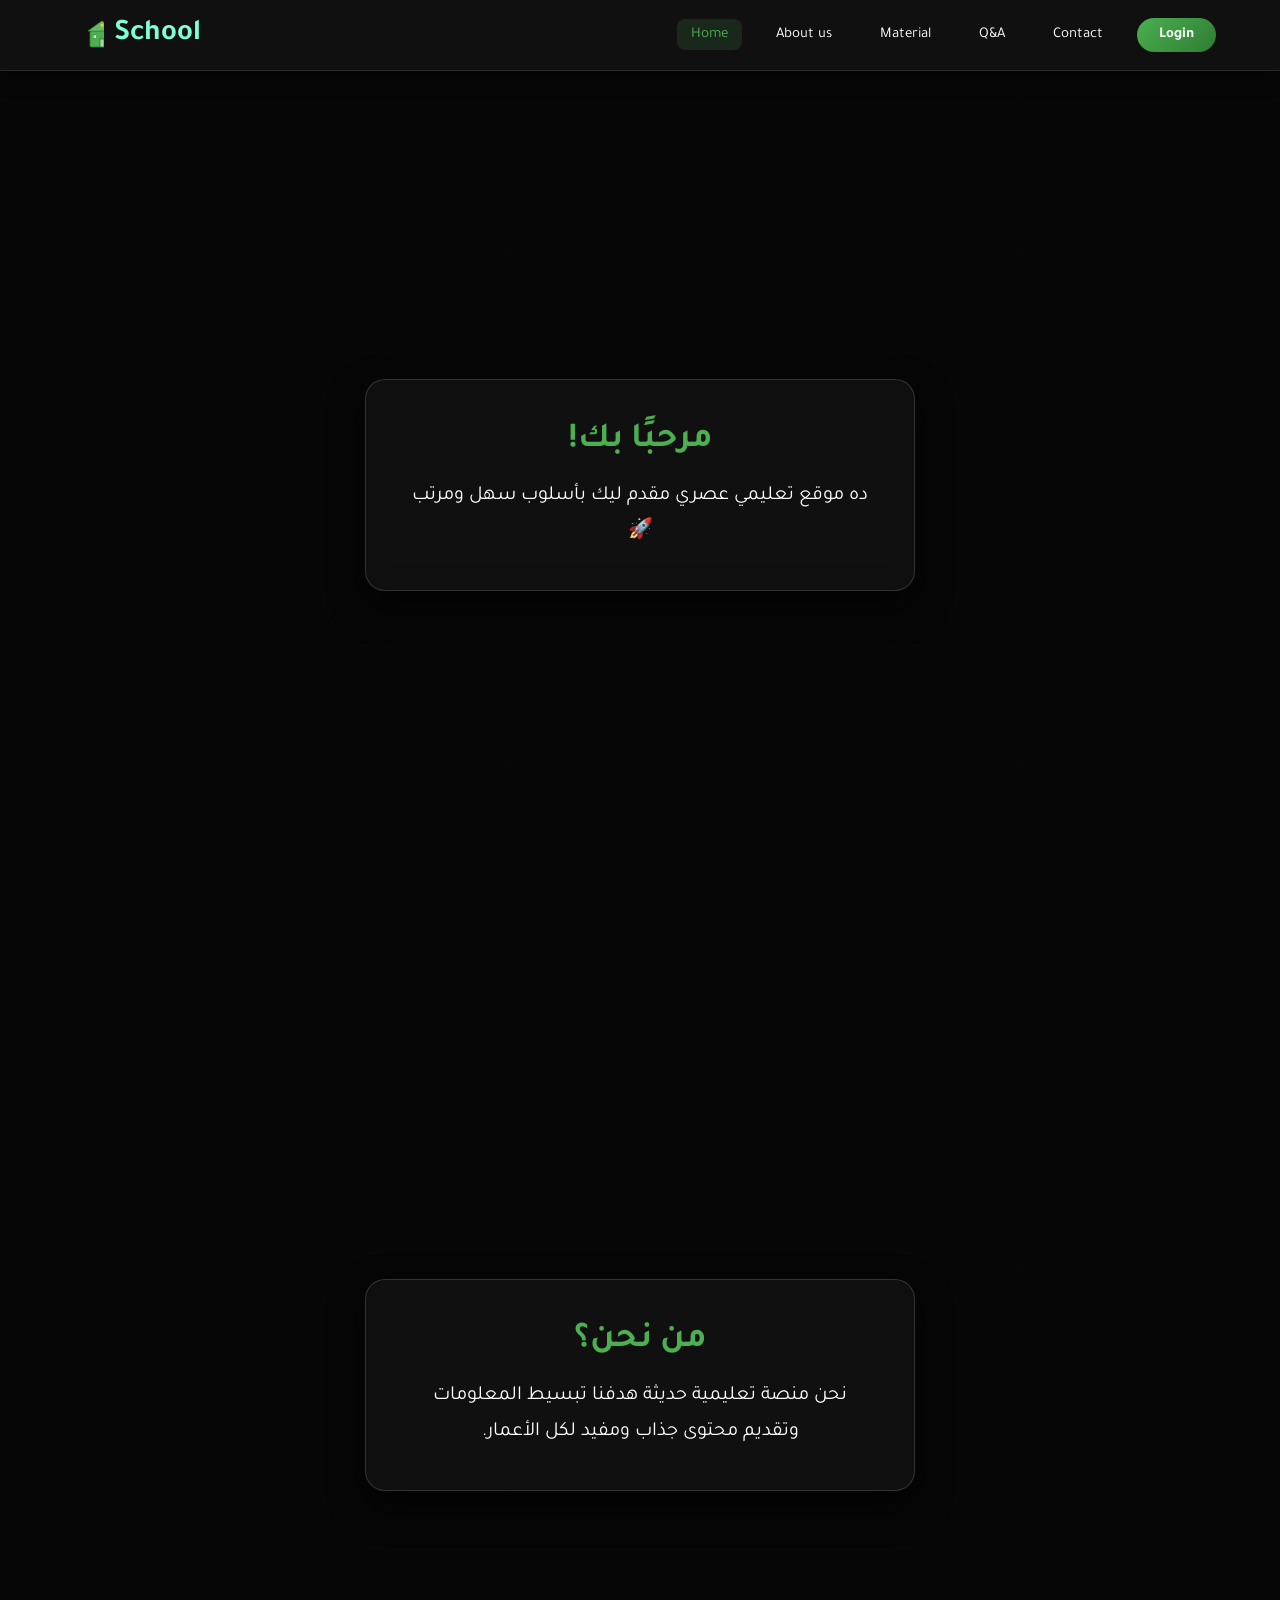
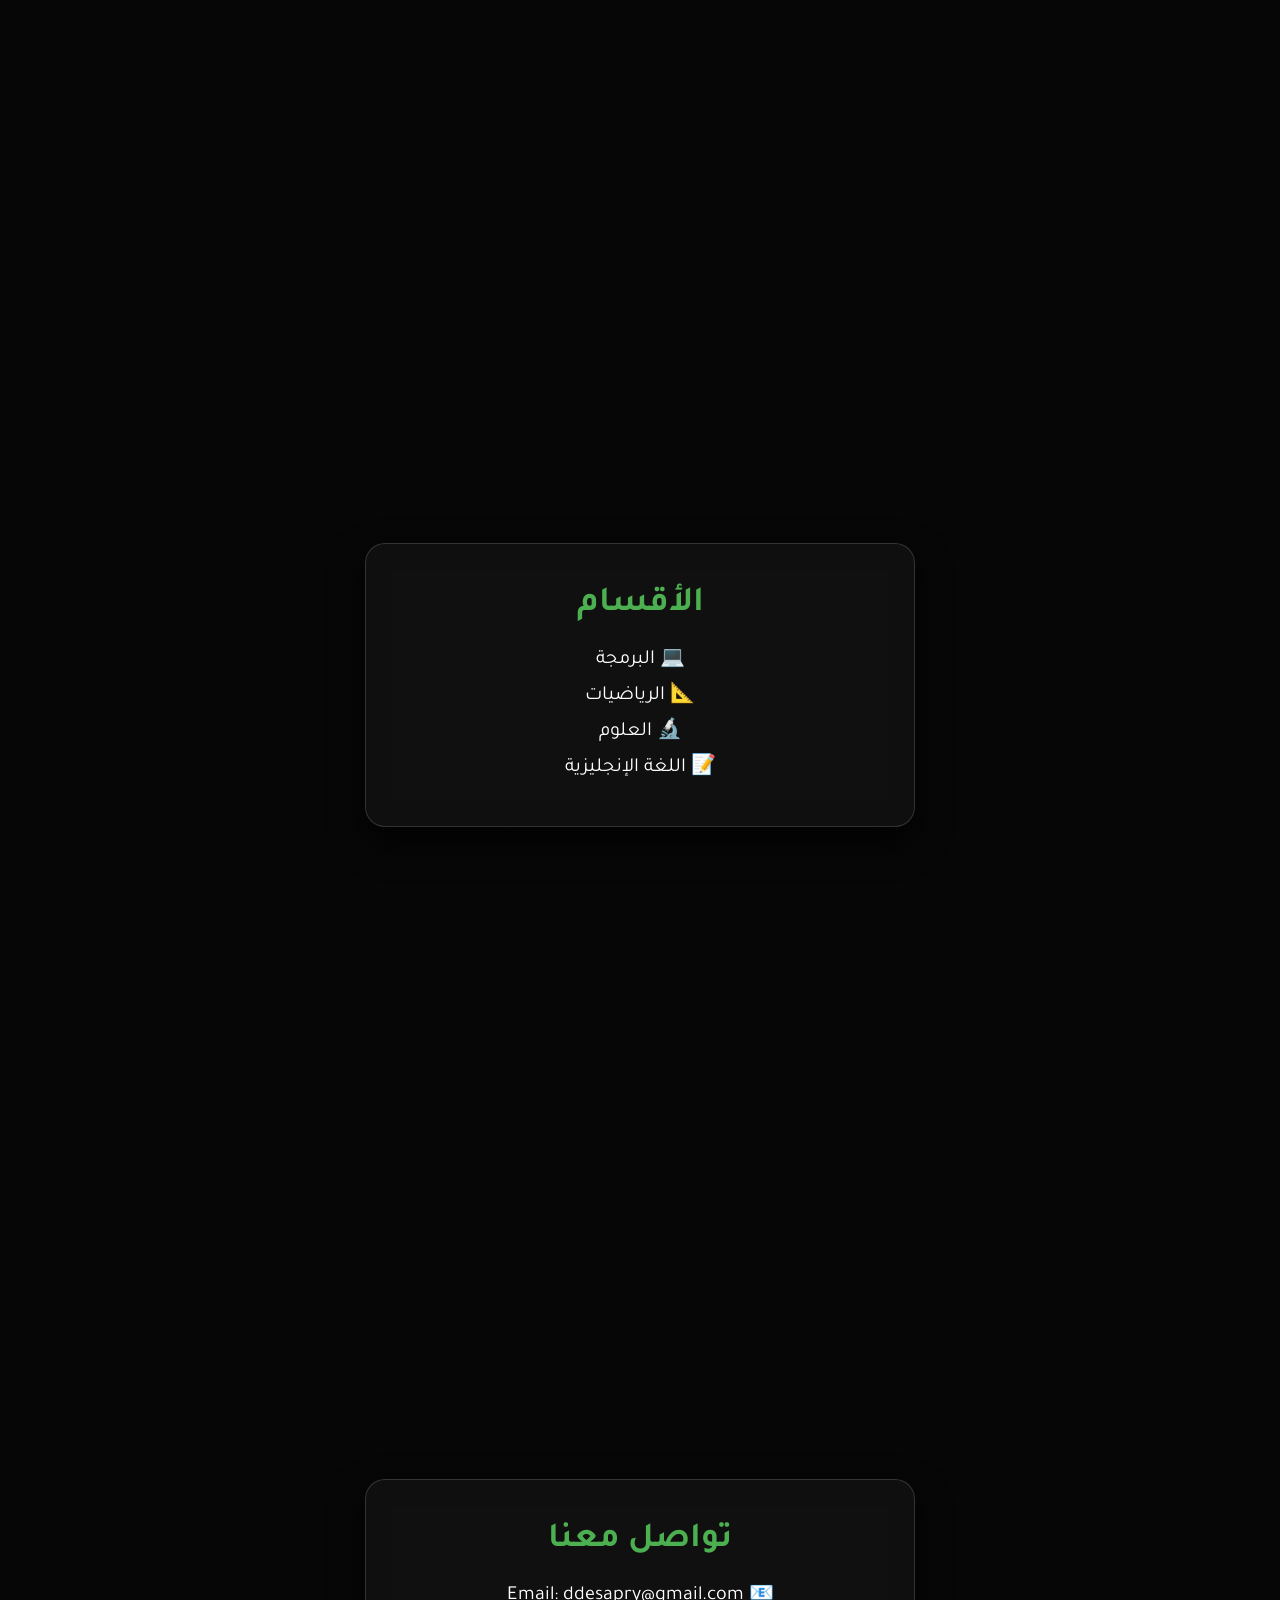
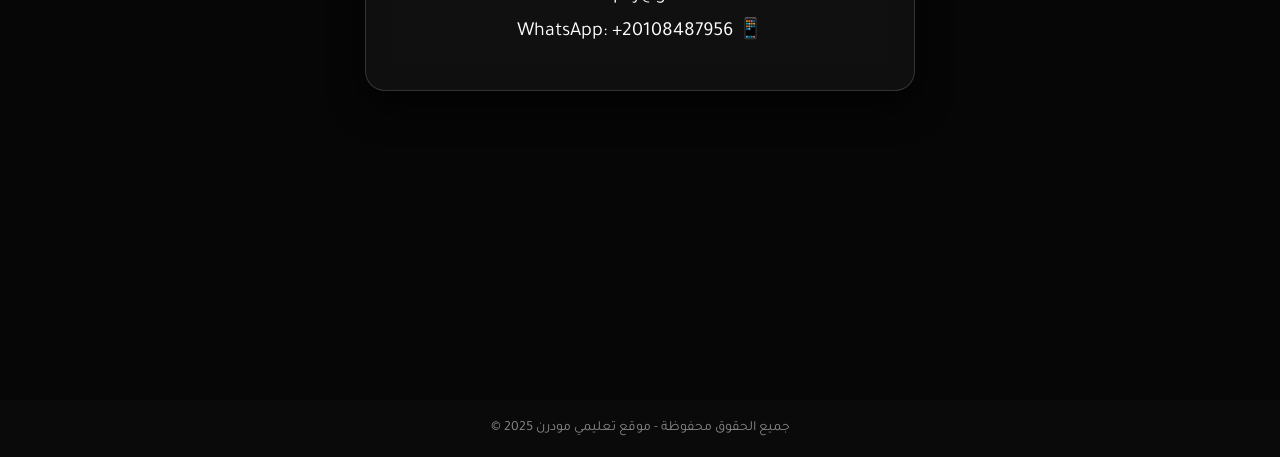
<file: index.html>
<!DOCTYPE html>
<html>
<head>
    <meta name="viewport" content="width=device-width, initial-scale=1.0" />
    <script defer src="index.js"></script>
    <link rel="stylesheet" href="index.css" />
    <link
      href="https://fonts.googleapis.com/css?family=Open+Sans:300,400,700&display=swap"
      rel="stylesheet"
    />
    
    <title>Amir Academy (test)</title>
    <link rel="icon" type="d:\for test git\images (1).jpg" href="images (1).jpg" /> 
  </head>
  
  <body>
 
    <nav>
      <div class="container nav-wrapper">
          <div class="brand">
            <svg xmlns="http://www.w3.org/2000/svg" viewBox="0 0 10 100" width="100" height="100">
              <!-- جسم المدرسة -->
              <rect x="20" y="40" width="60" height="40" fill="#4CAF50" stroke="#2E7D32" stroke-width="2" rx="4" />
              
              <!-- السقف -->
              <polygon points="50,15 15,40 85,40" fill="#66BB6A" stroke="#388E3C" stroke-width="2"/>
              
              <!-- الباب -->
              <rect x="45" y="60" width="10" height="20" fill="#A5D6A7" stroke="#1B5E20" stroke-width="1.5"/>
              
              <!-- شبابيك -->
              <rect x="28" y="50" width="8" height="8" fill="#C8E6C9" stroke="#2E7D32" stroke-width="1"/>
              <rect x="64" y="50" width="8" height="8" fill="#C8E6C9" stroke="#2E7D32" stroke-width="1"/>
            
              <!-- جرس المدرسة -->
              <circle cx="50" cy="25" r="3" fill="#FDD835" stroke="#FBC02D" stroke-width="1"/>
            
              <!-- قاعدة الجرس -->
              <line x1="50" y1="28" x2="50" y2="32" stroke="#FBC02D" stroke-width="2"/>
            </svg>
            
              
              <span class="a87"><h2>School</h2></span>
          </div>
          <div class="hamburger">
              <span></span>
              <span></span>
              <span></span>
          </div>
          <ul class="nav-list">
              <li class="active">
                  <a href="#">Home</a>
              </li>
              <li><a href="#">About us</a></li>
              <li>
                  <a href="#">Material</a>
                  <ul class="dropdown-list">
                      <li><a href="#">Mathmatics</a></li>
                      <li><a href="#">Science</a></li>
                      <li><a href="#">Physics</a></li>
                      <li><a href="#">Chemistry</a></li>
                      <li><a href="#">CS</a></li>
                      <li><a href="#">English</a></li>
                  </ul>
              </li>
              <li><a href="#">Q&A</a></li>
              <li><a href="#">Contact</a></li>
           <li>
    <a href="login (2).html" target="_blank" class="btn" style="text-decoration: none; display: inline-block; text-align: center;">Login</a>
</li>
          </ul>
      </div>
    </nav>

    <script src="index.js"></script>
    
     <!-- end of nav-->
 
 
 
 
    <!--start of site -->
  
  <section id="home">
    <div class="home-content">
      <h2>مرحبًا بك!</h2>
      <p>ده موقع تعليمي عصري مقدم ليك بأسلوب سهل ومرتب 🚀</p>
    </div>
  </section>
  
  
  <section id="about">
   <div class="about-content">
    <h2>من نحن؟</h2>
    <p>نحن منصة تعليمية حديثة هدفنا تبسيط المعلومات وتقديم محتوى جذاب ومفيد لكل الأعمار.</p>
   </div>
  </section>

  <section id="sections">
  <div class="sections-content">
    <h2>الأقسام</h2>
    <ul>
      <li>💻 البرمجة</li>
      <li>📐 الرياضيات</li>
      <li>🔬 العلوم</li>
      <li>📝 اللغة الإنجليزية</li>
    </ul>
  </div>  
  </section>

  <section id="contact">
    <div class="contact-content">
    <h2>تواصل معنا</h2>
    <p>📧 Email: ddesapry@gmail.com</p>
    <p>📱 WhatsApp: +20108487956</p>
</div>  
</section>

  <footer>
    &copy; 2025 جميع الحقوق محفوظة - موقع تعليمي مودرن
  </footer>
 <!-- st of nav-->
  
 
  
   
  </body>
  </html>
</file>
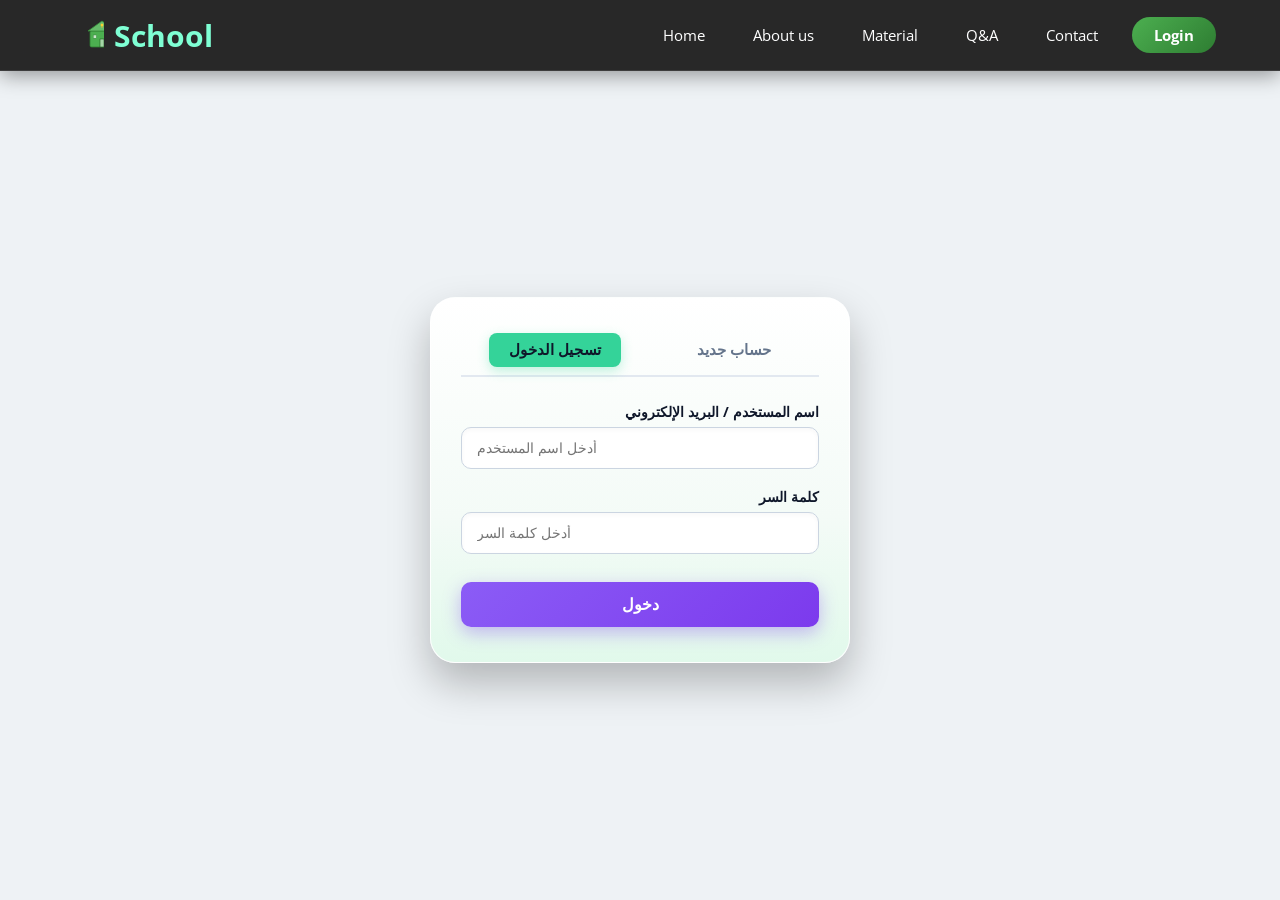
<file: login (2).html>
<!DOCTYPE html>
<html lang="en" dir="ltr">
<head>
    <meta charset="UTF-8" />
    <meta name="viewport" content="width=device-width, initial-scale=1.0" />
    <title>School - Login / Sign Up</title>
    <link rel="stylesheet" href="index.css" />
    <link href="https://fonts.googleapis.com/css?family=Open+Sans:300,400,700&display=swap" rel="stylesheet" />
    <style>
        /* خلفية السحاب الناصعة */
        body {
            background: #eef2f5 url('https://images.unsplash.com/photo-1534088568595-a066f410bcda?q=80&w=1000&auto=format&fit=crop') no-repeat center center fixed !important;
            background-size: cover !important;
            min-height: 100vh;
            margin: 0;
            display: flex;
            flex-direction: column;
            font-family: 'Open Sans', sans-serif;
        }

        /* حاوية تتوسط الشاشة */
        .wrapper {
            flex: 1;
            display: flex;
            justify-content: center;
            align-items: center;
            padding-top: 80px;
            padding-bottom: 20px;
        }

        /* الكارت المودرن بتدرج ناعم ومريح للعين */
        .auth-container {
            width: 420px;
            max-width: 90%;
            background: linear-gradient(180deg, #ffffff 0%, #f4fbf7 60%, #e1f9eb 100%) !important;
            padding: 35px 30px;
            border-radius: 25px;
            box-shadow: 0 20px 40px rgba(0, 0, 0, 0.25);
            border: 1px solid rgba(255, 255, 255, 0.9);
        }

        /* التبويبات العلوية */
        .auth-tabs {
            display: flex;
            justify-content: space-around;
            margin-bottom: 25px;
            border-bottom: 2px solid #e2e8f0;
            padding-bottom: 8px;
        }

        .auth-tab-btn {
            background: none;
            border: none;
            padding: 8px 20px;
            font-size: 15px;
            font-weight: 700;
            cursor: pointer;
            color: #64748b;
            transition: all 0.3s ease;
            border-radius: 8px;
        }

        .auth-tab-btn.active {
            color: #0f172a;
            background: #34d399;
            box-shadow: 0 4px 12px rgba(52, 211, 153, 0.3);
        }

        /* الحقول والعناوين بألوان واضحة جداً */
        .form-group {
            margin-bottom: 18px;
            display: flex;
            flex-direction: column;
            text-align: right;
        }

        .form-group label {
            margin-bottom: 6px;
            font-weight: 700;
            color: #0f172a; /* لون داكن وواضح لقراءة مريحة */
            font-size: 14px;
        }

        .form-group input {
            padding: 12px 15px;
            border: 1.5px solid #cbd5e1;
            background: #ffffff;
            border-radius: 10px;
            font-size: 14px;
            outline: none;
            color: #0f172a;
            box-shadow: inset 0 2px 4px rgba(0, 0, 0, 0.03);
            transition: all 0.3s ease;
        }

        .form-group input:focus {
            border-color: #10b981;
            box-shadow: 0 0 0 3px rgba(16, 185, 129, 0.2);
        }

        /* رقم الهاتف */
        .phone-input-group {
            display: flex;
            direction: ltr;
        }

        .phone-prefix {
            background: #f1f5f9;
            padding: 12px 14px;
            border: 1.5px solid #cbd5e1;
            border-right: none;
            border-radius: 10px 0 0 10px;
            font-weight: 700;
            color: #0f172a;
        }

        .phone-input-group input {
            border-radius: 0 10px 10px 0;
            flex: 1;
        }

        /* زر الإرسال البنفسجي المودرن */
        .auth-submit-btn {
            width: 100%;
            background: linear-gradient(135deg, #8b5cf6, #7c3aed);
            color: #ffffff;
            padding: 13px;
            border: none;
            border-radius: 10px;
            font-size: 16px;
            font-weight: 700;
            cursor: pointer;
            margin-top: 10px;
            box-shadow: 0 6px 18px rgba(124, 58, 237, 0.35);
            transition: all 0.3s ease;
        }

        .auth-submit-btn:hover {
            transform: translateY(-2px);
            box-shadow: 0 8px 22px rgba(124, 58, 237, 0.5);
        }

        .error-msg {
            color: #ef4444;
            font-size: 12px;
            margin-top: 4px;
            display: none;
        }

        .hidden {
            display: none !important;
        }
    </style>
</head>
<body>

    <!-- نفس النافبار LTR زي الموقع الرئيسي -->
    <nav>
      <div class="container nav-wrapper">
          <div class="brand">
            <svg xmlns="http://www.w3.org/2000/svg" viewBox="0 0 10 100" width="100" height="100">
              <rect x="20" y="40" width="60" height="40" fill="#4CAF50" stroke="#2E7D32" stroke-width="2" rx="4" />
              <polygon points="50,15 15,40 85,40" fill="#66BB6A" stroke="#388E3C" stroke-width="2"/>
              <rect x="45" y="60" width="10" height="20" fill="#A5D6A7" stroke="#1B5E20" stroke-width="1.5"/>
              <rect x="28" y="50" width="8" height="8" fill="#C8E6C9" stroke="#2E7D32" stroke-width="1"/>
              <rect x="64" y="50" width="8" height="8" fill="#C8E6C9" stroke="#2E7D32" stroke-width="1"/>
              <circle cx="50" cy="25" r="3" fill="#FDD835" stroke="#FBC02D" stroke-width="1"/>
              <line x1="50" y1="28" x2="50" y2="32" stroke="#FBC02D" stroke-width="2"/>
            </svg>
            <span class="a87"><h2>School</h2></span>
          </div>
          <div class="hamburger">
              <span></span>
              <span></span>
              <span></span>
          </div>
          <ul class="nav-list">
              <li><a href="index.html">Home</a></li>
              <li><a href="index.html#about">About us</a></li>
              <li>
                  <a href="#">Material</a>
                  <ul class="dropdown-list">
                      <li><a href="#">Mathmatics</a></li>
                      <li><a href="#">Science</a></li>
                      <li><a href="#">Physics</a></li>
                      <li><a href="#">Chemistry</a></li>
                      <li><a href="#">CS</a></li>
                      <li><a href="#">English</a></li>
                  </ul>
              </li>
              <li><a href="index.html#sections">Q&A</a></li>
              <li><a href="index.html#contact">Contact</a></li>
              <li class="active">
                  <a href="login (2).html" class="btn" style="text-decoration: none;">Login</a>
              </li>
          </ul>
      </div>
    </nav>

    <!-- المربع في نص الشاشة بالضبط -->
    <div class="wrapper">
        <div class="auth-container">
            <div class="auth-tabs">
                <button class="auth-tab-btn active" id="loginTabBtn" onclick="switchTab('login')">تسجيل الدخول</button>
                <button class="auth-tab-btn" id="signupTabBtn" onclick="switchTab('signup')">حساب جديد</button>
            </div>

            <!-- فورم الدخول -->
            <form id="loginForm">
                <div class="form-group">
                    <label>اسم المستخدم / البريد الإلكتروني</label>
                    <input type="text" id="loginUsername" required placeholder="أدخل اسم المستخدم">
                </div>
                <div class="form-group">
                    <label>كلمة السر</label>
                    <input type="password" id="loginPassword" required placeholder="أدخل كلمة السر">
                </div>
                <button type="submit" class="auth-submit-btn">دخول</button>
            </form>

            <!-- فورم حساب جديد -->
            <form id="signupForm" class="hidden">
                <div class="form-group">
                    <label>الاسم الأول</label>
                    <input type="text" id="firstName" required placeholder="مثال: أمير">
                </div>
                <div class="form-group">
                    <label>اسم العائلة</label>
                    <input type="text" id="lastName" required placeholder="مثال: محمد">
                </div>
                <div class="form-group">
                    <label>رقم الهاتف (مصر)</label>
                    <div class="phone-input-group">
                        <span class="phone-prefix">+20</span>
                        <input type="text" id="phone" maxlength="10" required placeholder="10xxxxxxxx">
                    </div>
                    <span class="error-msg" id="phoneError">10 أرقام فقط بعد +20</span>
                </div>
                <div class="form-group">
                    <label>حساب Gmail</label>
                    <input type="email" id="email" required placeholder="example@gmail.com">
                    <span class="error-msg" id="emailError">يجب أن ينتهي بـ @gmail.com</span>
                </div>
                <div class="form-group">
                    <label>كلمة السر</label>
                    <input type="password" id="signupPassword" required placeholder="حروف و ارقام فقط">
                    <span class="error-msg" id="passError">حروف كبيرة وصغيرة وأرقام (8 خانات)</span>
                </div>
                <button type="submit" class="auth-submit-btn">إنشاء الحساب</button>
            </form>
        </div>
    </div>

    <script src="login.js"></script>
    <script src="index.js"></script>
</body>
</html>
</file>
<file: index.css>
/* ==================== GENERAL STYLES ==================== */
@import url('https://fonts.googleapis.com/css2?family=Tajawal:wght@400;700&display=swap');

* {
    padding: 0;
    margin: 0;
    box-sizing: border-box;
    -webkit-font-smoothing: antialiased;
}

:root {
    --primary: #4CAF50;
    --primary-dark: #2E7D32;
    --dark: #121212;
    --pure: #fff;
}

body {
    font-family: 'Tajawal', sans-serif;
    background: var(--dark);
    color: var(--pure);
}

/* ==================== SECTIONS STYLES ==================== */
section {
    width: 100%;
    min-height: 100vh;
    display: flex;
    align-items: center;
    justify-content: center;
    background-size: cover;
    background-position: center;
    background-repeat: no-repeat;
    padding-top: 70px; /* عشان الـ Navbar */
}

/* 1. الرئيسية - مدرّج وجامعة */
#home {
    background-image: linear-gradient(rgba(0, 0, 0, 0.65), rgba(0, 0, 0, 0.65)), 
                      url('https://images.unsplash.com/photo-1541829070764-84a7d30dd3f3?q=80&w=1920&auto=format&fit=crop');
}

/* 2. من نحن - مكتبة وكتب */
#about {
    background-image: linear-gradient(rgba(0, 0, 0, 0.65), rgba(0, 0, 0, 0.65)), 
                      url('https://images.unsplash.com/photo-1497633762265-9d179a990aa6?q=80&w=1920&auto=format&fit=crop');
}

/* 3. الأقسام - شاشات وبرمجة ودراسة */
#sections {
    background-image: linear-gradient(rgba(0, 0, 0, 0.65), rgba(0, 0, 0, 0.65)), 
                      url('https://images.unsplash.com/photo-1516321318423-f06f85e504b3?q=80&w=1920&auto=format&fit=crop');
}

/* 4. تواصل معنا - تكنولوجيا ودعم */
#contact {
    background-image: linear-gradient(rgba(0, 0, 0, 0.65), rgba(0, 0, 0, 0.65)), 
                      url('https://images.unsplash.com/photo-1423666639041-f56000c27a9a?q=80&w=1920&auto=format&fit=crop');
}

/* كروت النصوص في المنتصف تماماً */
.home-content, .about-content, .sections-content, .contact-content {
    background: rgba(18, 18, 18, 0.85);
    padding: 40px;
    border-radius: 20px;
    color: #ffffff;
    text-align: center;
    direction: rtl;
    backdrop-filter: blur(10px);
    border: 1px solid rgba(255, 255, 255, 0.15);
    box-shadow: 0 15px 35px rgba(0, 0, 0, 0.7);
    width: 90%;
    max-width: 550px;
    margin: 0 auto;
}

.home-content h2, .about-content h2, .sections-content h2, .contact-content h2 {
    font-size: 2.2rem;
    margin-bottom: 15px;
    color: var(--primary);
}

.home-content p, .about-content p, .sections-content li, .contact-content p {
    font-size: 1.25rem;
    line-height: 1.8;
}

.sections-content ul {
    list-style: none;
    padding: 0;
}

footer {
    text-align: center;
    padding: 20px;
    background: #0a0a0a;
    color: #888;
    font-size: 14px;
}

/* ==================== NAVBAR ==================== */
nav {
    position: fixed;
    top: 0;
    left: 0;
    width: 100%;
    z-index: 1000;
    background: rgba(18, 18, 18, 0.9);
    backdrop-filter: blur(12px);
    box-shadow: 0 4px 20px rgba(0, 0, 0, 0.4);
    border-bottom: 1px solid rgba(255, 255, 255, 0.1);
}

.container {
    width: 1152px;
    max-width: 90%;
    margin: 0 auto;
}

.nav-wrapper {
    display: flex;
    align-items: center;
    justify-content: space-between;
    height: 70px;
}

.brand {
    display: flex;
    align-items: center;
    gap: 10px;
}

.brand svg {
    height: 40px;
    width: 40px;
}

.a87 {
    color: aquamarine;
    font-size: 20px;
    font-weight: bold;
}

.nav-list {
    list-style-type: none;
    display: flex;
    align-items: center;
    gap: 20px;
}

.nav-list li {
    position: relative;
}

.nav-list li a {
    color: var(--pure);
    text-decoration: none;
    font-size: 15px;
    padding: 8px 14px;
    border-radius: 8px;
    transition: all 0.3s ease;
}

.nav-list li a:hover, .nav-list li.active a {
    color: var(--primary);
    background: rgba(76, 175, 80, 0.15);
}

.btn {
    background: linear-gradient(135deg, #4CAF50, #2E7D32) !important;
    color: var(--pure) !important;
    padding: 8px 22px !important;
    font-size: 14px;
    font-weight: bold;
    border-radius: 25px !important;
}
/* إخفاء القائمة المنسدلة افتراضياً */
.dropdown-list {
    list-style-type: none;
    background: rgba(25, 25, 25, 0.95);
    backdrop-filter: blur(10px);
    padding: 10px 0;
    position: absolute;
    top: 100%;
    left: 50%;
    transform: translateX(-50%) translateY(15px);
    width: 160px;
    border-radius: 10px;
    box-shadow: 0 10px 25px rgba(0, 0, 0, 0.5);
    border: 1px solid rgba(255, 255, 255, 0.1);
    opacity: 0;
    visibility: hidden;
    pointer-events: none;
    transition: all 0.3s ease;
}

.dropdown-list li {
    margin: 3px 0;
    text-align: center;
}

.dropdown-list li a {
    color: #e0e0e0 !important;
    display: block;
    padding: 8px 12px;
    border-radius: 6px;
    font-size: 14px;
}

.dropdown-list li a:hover {
    background: var(--primary) !important;
    color: #fff !important;
}

/* إظهار القائمة المنسدلة عند الوقوف بالماوس فقط */
.nav-list li:hover .dropdown-list {
    opacity: 1;
    visibility: visible;
    pointer-events: auto;
    transform: translateX(-50%) translateY(5px);
}

/* القائمة الجانبية للشاشات الصغيرة */
@media (max-width: 768px) {
    .hamburger {
        display: flex;
        flex-direction: column;
        justify-content: space-between;
        width: 28px;
        height: 20px;
        cursor: pointer;
    }

    .hamburger span {
        width: 100%;
        height: 3px;
        background-color: var(--pure);
        border-radius: 3px;
    }

    .nav-list {
        position: fixed;
        right: -100%;
        top: 0;
        width: 75%;
        max-width: 300px;
        height: 100vh;
        background: rgba(18, 18, 18, 0.98);
        backdrop-filter: blur(15px);
        flex-direction: column;
        justify-content: center;
        align-items: center;
        gap: 20px;
        box-shadow: -10px 0 30px rgba(0, 0, 0, 0.7);
        transition: right 0.4s ease;
        padding: 50px 0;
    }

    .nav-list.active {
        right: 0;
    }

    .dropdown-list {
        position: static;
        opacity: 1;
        visibility: visible;
        pointer-events: auto;
        transform: none;
        width: 100%;
        box-shadow: none;
        background: rgba(255, 255, 255, 0.05);
        display: none;
    }

    .nav-list li:hover .dropdown-list {
        display: block;
        transform: none;
    }
}
@media (max-width: 768px) {
    .hamburger {
        display: flex !important;
        flex-direction: column;
        justify-content: space-between;
        width: 30px;
        height: 22px;
        cursor: pointer;
        z-index: 1002; /* عشان يكون فوق كل حاجة ويتداس عليه بسهولة */
    }

    .hamburger span {
        width: 100%;
        height: 3px;
        background-color: #ffffff;
        border-radius: 3px;
        transition: all 0.3s ease;
    }

    .nav-list {
        position: fixed;
        right: -100%;
        top: 0;
        width: 75%;
        max-width: 300px;
        height: 100vh;
        background: rgba(18, 18, 18, 0.98);
        backdrop-filter: blur(15px);
        flex-direction: column;
        justify-content: center;
        align-items: center;
        gap: 25px;
        box-shadow: -10px 0 30px rgba(0, 0, 0, 0.8);
        transition: right 0.4s ease;
        z-index: 1001;
        padding: 50px 0;
    }

    /* ظهور القائمة عند الضغط */
    .nav-list.active {
        right: 0 !important;
    }
}
</file>
